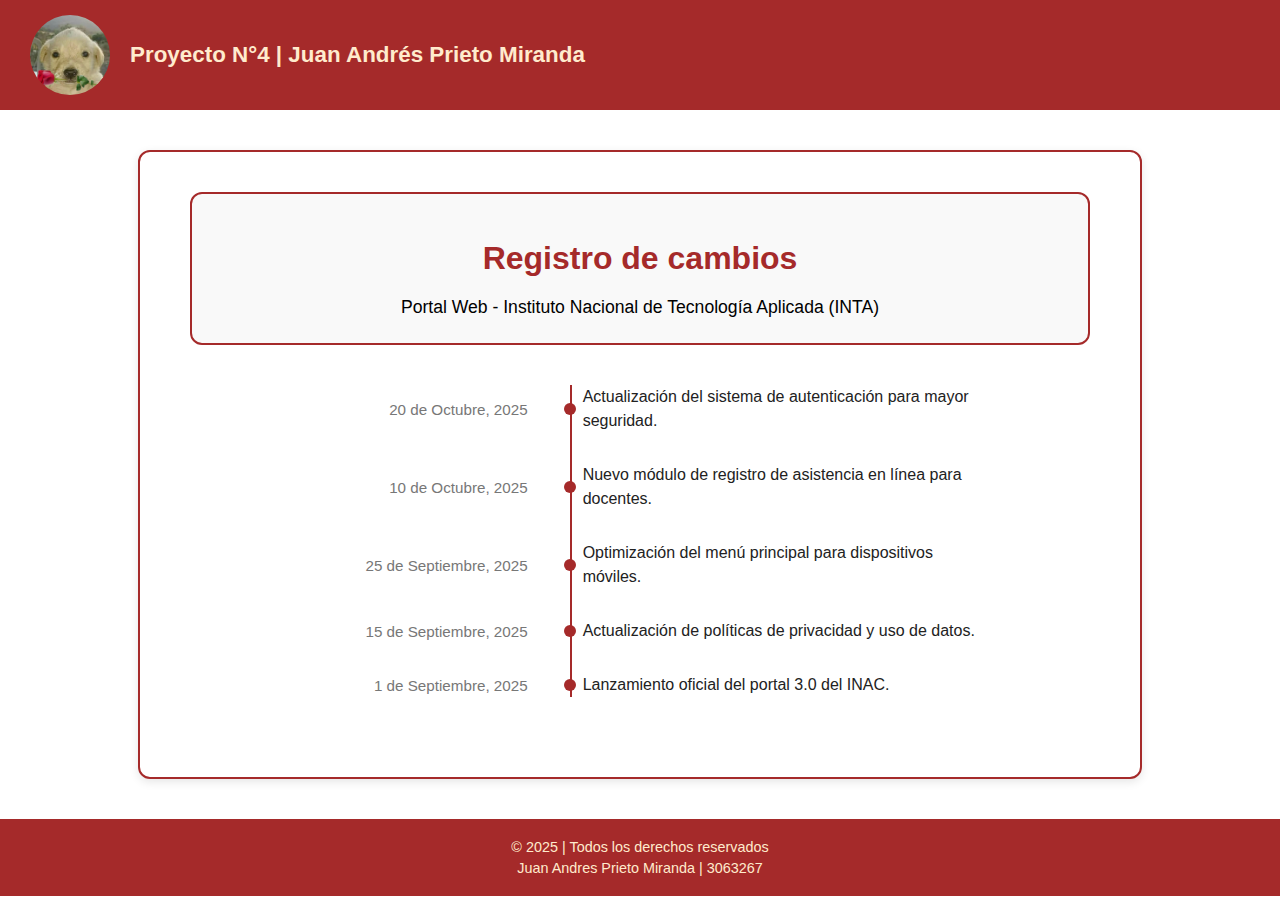
<file: index.html>
<!DOCTYPE html>
<html>

<head>
    <meta charset="utf-8">
    <meta http-equiv="X-UA-Compatible" content="IE=edge">
    <title>Proyecto 4</title>
    <meta name="Autor" content="Juan Andrés Prieto Miranda">
    <meta name="viewport" content="width=device-width, initial-scale=1">
    <link rel="stylesheet" href="style.css">
</head>

<body>
    <header>
        <img src="images.jpg" alt="">
        <h2>Proyecto N°4 | Juan Andrés Prieto Miranda</h2>
    </header>
    <main>
        <header>

            <h1>Registro de cambios</h1>
            <p>Portal Web - Instituto Nacional de Tecnología Aplicada (INTA)</p>

        </header>
        <section class="timeline">
        <div class="timeline-item">
            <div class="timeline-date">20 de Octubre, 2025</div>
            <div class="timeline-content">Actualización del sistema de autenticación para mayor seguridad.</div>
        </div>

        <div class="timeline-item">
            <div class="timeline-date">10 de Octubre, 2025</div>
            <div class="timeline-content">Nuevo módulo de registro de asistencia en línea para docentes.</div>
        </div>

        <div class="timeline-item">
            <div class="timeline-date">25 de Septiembre, 2025</div>
            <div class="timeline-content">Optimización del menú principal para dispositivos móviles.</div>
        </div>

        <div class="timeline-item">
            <div class="timeline-date">15 de Septiembre, 2025</div>
            <div class="timeline-content">Actualización de políticas de privacidad y uso de datos.</div>
        </div>

        <div class="timeline-item">
            <div class="timeline-date">1 de Septiembre, 2025</div>
            <div class="timeline-content">Lanzamiento oficial del portal 3.0 del INAC.</div>
        </div>
    </section>

    </main>
    <footer>

        <p>&copy; 2025 | Todos los derechos reservados </p>
        <p>Juan Andres Prieto Miranda | 3063267</p>

    </footer>
    <script src="" async defer></script>
</body>

</html>
</file>
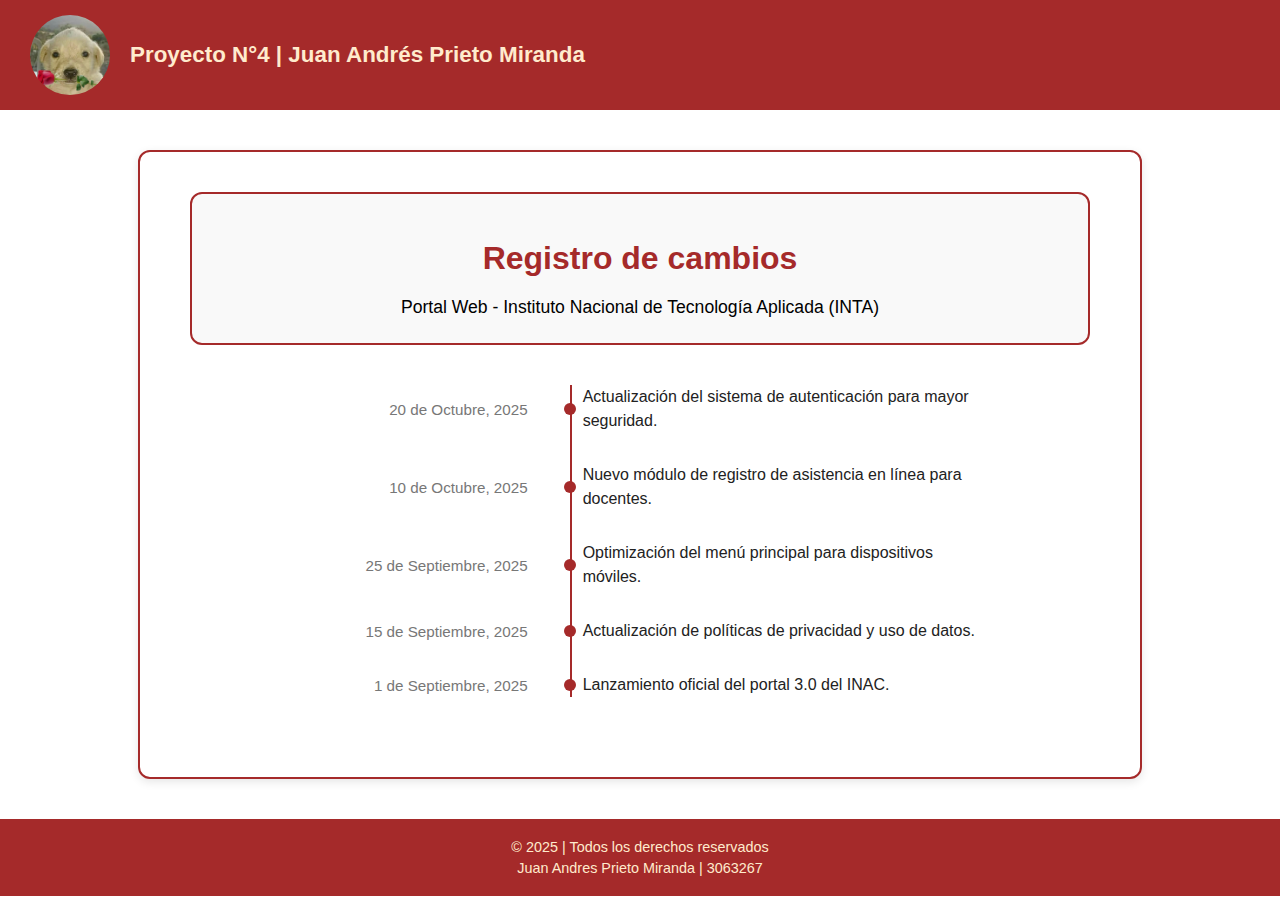
<file: proyecto4.html>
<!DOCTYPE html>
<html>

<head>
    <meta charset="utf-8">
    <meta http-equiv="X-UA-Compatible" content="IE=edge">
    <title>Proyecto 4</title>
    <meta name="Autor" content="Juan Andrés Prieto Miranda">
    <meta name="viewport" content="width=device-width, initial-scale=1">
    <link rel="stylesheet" href="style.css">
</head>

<body>
    <header>
        <img src="/Proyecto 4/images.jpg" alt="">
        <h2>Proyecto N°4 | Juan Andrés Prieto Miranda</h2>
    </header>
    <main>
        <header>

            <h1>Registro de cambios</h1>
            <p>Portal Web - Instituto Nacional de Tecnología Aplicada (INTA)</p>

        </header>
        <section class="timeline">
        <div class="timeline-item">
            <div class="timeline-date">20 de Octubre, 2025</div>
            <div class="timeline-content">Actualización del sistema de autenticación para mayor seguridad.</div>
        </div>

        <div class="timeline-item">
            <div class="timeline-date">10 de Octubre, 2025</div>
            <div class="timeline-content">Nuevo módulo de registro de asistencia en línea para docentes.</div>
        </div>

        <div class="timeline-item">
            <div class="timeline-date">25 de Septiembre, 2025</div>
            <div class="timeline-content">Optimización del menú principal para dispositivos móviles.</div>
        </div>

        <div class="timeline-item">
            <div class="timeline-date">15 de Septiembre, 2025</div>
            <div class="timeline-content">Actualización de políticas de privacidad y uso de datos.</div>
        </div>

        <div class="timeline-item">
            <div class="timeline-date">1 de Septiembre, 2025</div>
            <div class="timeline-content">Lanzamiento oficial del portal 3.0 del INAC.</div>
        </div>
    </section>

    </main>
    <footer>

        <p>&copy; 2025 | Todos los derechos reservados </p>
        <p>Juan Andres Prieto Miranda | 3063267</p>

    </footer>
    <script src="" async defer></script>
</body>

</html>
</file>
<file: style.css>
body {
    background-color: #fff;
    font-family: Arial, Helvetica, sans-serif;
    margin: 0;
    padding: 0;
    color: black;
}

header {
    background-color: brown;
    color: blanchedalmond;
    display: flex;
    align-items: center;
    justify-content: flex-start;
    padding: 15px 30px;
}

header img {
    width: 80px;
    height: 80px;
    border-radius: 50%;
    margin-right: 20px;
}

header h2 {
    font-size: 1.4em;
    margin: 0;
}

main {
    margin: 40px auto;
    max-width: 900px;
    background-color: #fff;
    border: 2px solid brown;
    border-radius: 12px;
    padding: 40px 50px;
    box-shadow: 0 3px 10px rgba(0, 0, 0, 0.1);
}

main header,
.intro {
    text-align: center;
    background-color: #f9f9f9;
    border: 2px solid brown;
    border-radius: 12px;
    padding: 25px;
    margin-bottom: 40px;
    flex-direction: column;
    text-align: center;
    gap: 10px;
}

main h1 {
    color: brown;
    margin-bottom: 10px;
    font-size: 2em;
}

main p {
    color: black;
    font-size: 1.1em;
    margin: 0;
}

/* ===== Timeline estilo final ===== */
.timeline {
    max-width: 700px;
    margin: 40px auto;
    position: relative;
}

/* Línea vertical */
.timeline::before {
    content: "";
    position: absolute;
    left: 40%;
    top: 0;
    bottom: 0;
    width: 2px;
    background-color: brown;
}

/* Cada fila */
.timeline-item {
    display: flex;
    align-items: center;
    margin: 30px 0;
    position: relative;
}

/* Fecha a la izquierda */
.timeline-date {
    width: 35%;
    text-align: right;
    padding-right: 25px;
    color: #777;
    font-size: 0.95em;
}

/* Punto central */
.timeline-item::before {
    content: "";
    position: absolute;
    left: 40%;
    width: 12px;
    height: 12px;
    background-color: brown;
    border-radius: 50%;
    transform: translateX(-50%);
}

/* Texto a la derecha */
.timeline-content {
    width: 60%;
    padding-left: 30px; 
    color: #222;
    background-color: transparent;
    border: none; 
    box-shadow: none; 
    font-size: 1em;
    line-height: 1.5;
}

@media (max-width: 700px) {
    .timeline::before {
        left: 10px;
    }

    .timeline-item {
        flex-direction: column;
        align-items: flex-start;
        margin: 20px 0;
    }

    .timeline-item::before {
        position: relative;
        left: 0;
        transform: none;
        margin-bottom: 8px;
    }

    .timeline-date {
        width: 100%;
        text-align: left;
        padding: 0;
        font-size: 0.9em;
        margin-bottom: 5px;
    }

    .timeline-content {
        width: 100%;
        font-size: 0.95em;
        padding-left: 20px;
    }
}

footer {
    background-color: brown;
    color: blanchedalmond;
    text-align: center;
    padding: 15px 0;
    font-size: 0.9em;
    margin-top: 40px;
}

footer p {
    margin: 5px 0;
}

img {
    border-radius: 70%;
    width: fit-content;
}

@media (max-width: 600px) {
    header {
        flex-direction: column;
        text-align: center;
    }

    header img {
        margin-bottom: 10px;
    }

    main {
        margin: 20px;
        padding: 20px;
    }

    main header,
    .intro {
        padding: 20px;
    }

    main h1 {
        font-size: 1.6em;
    }

   
}
</file>
